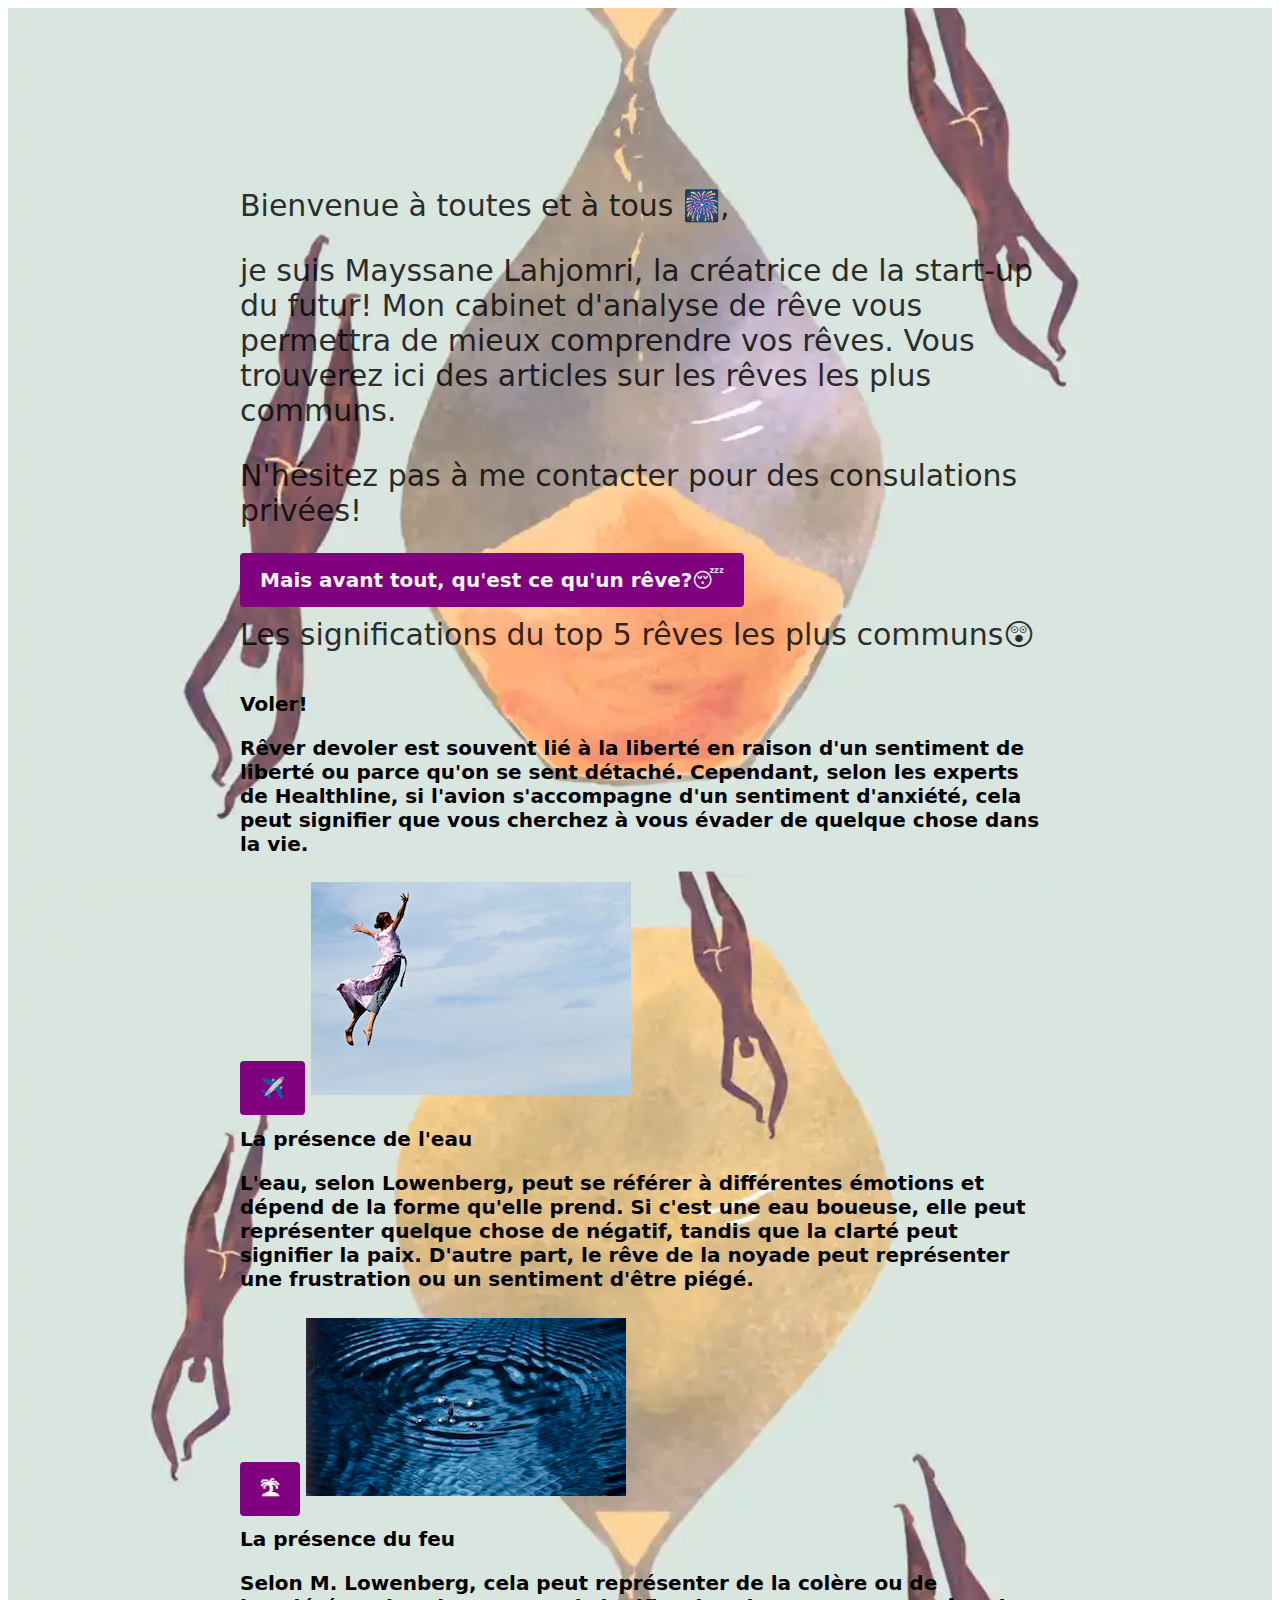
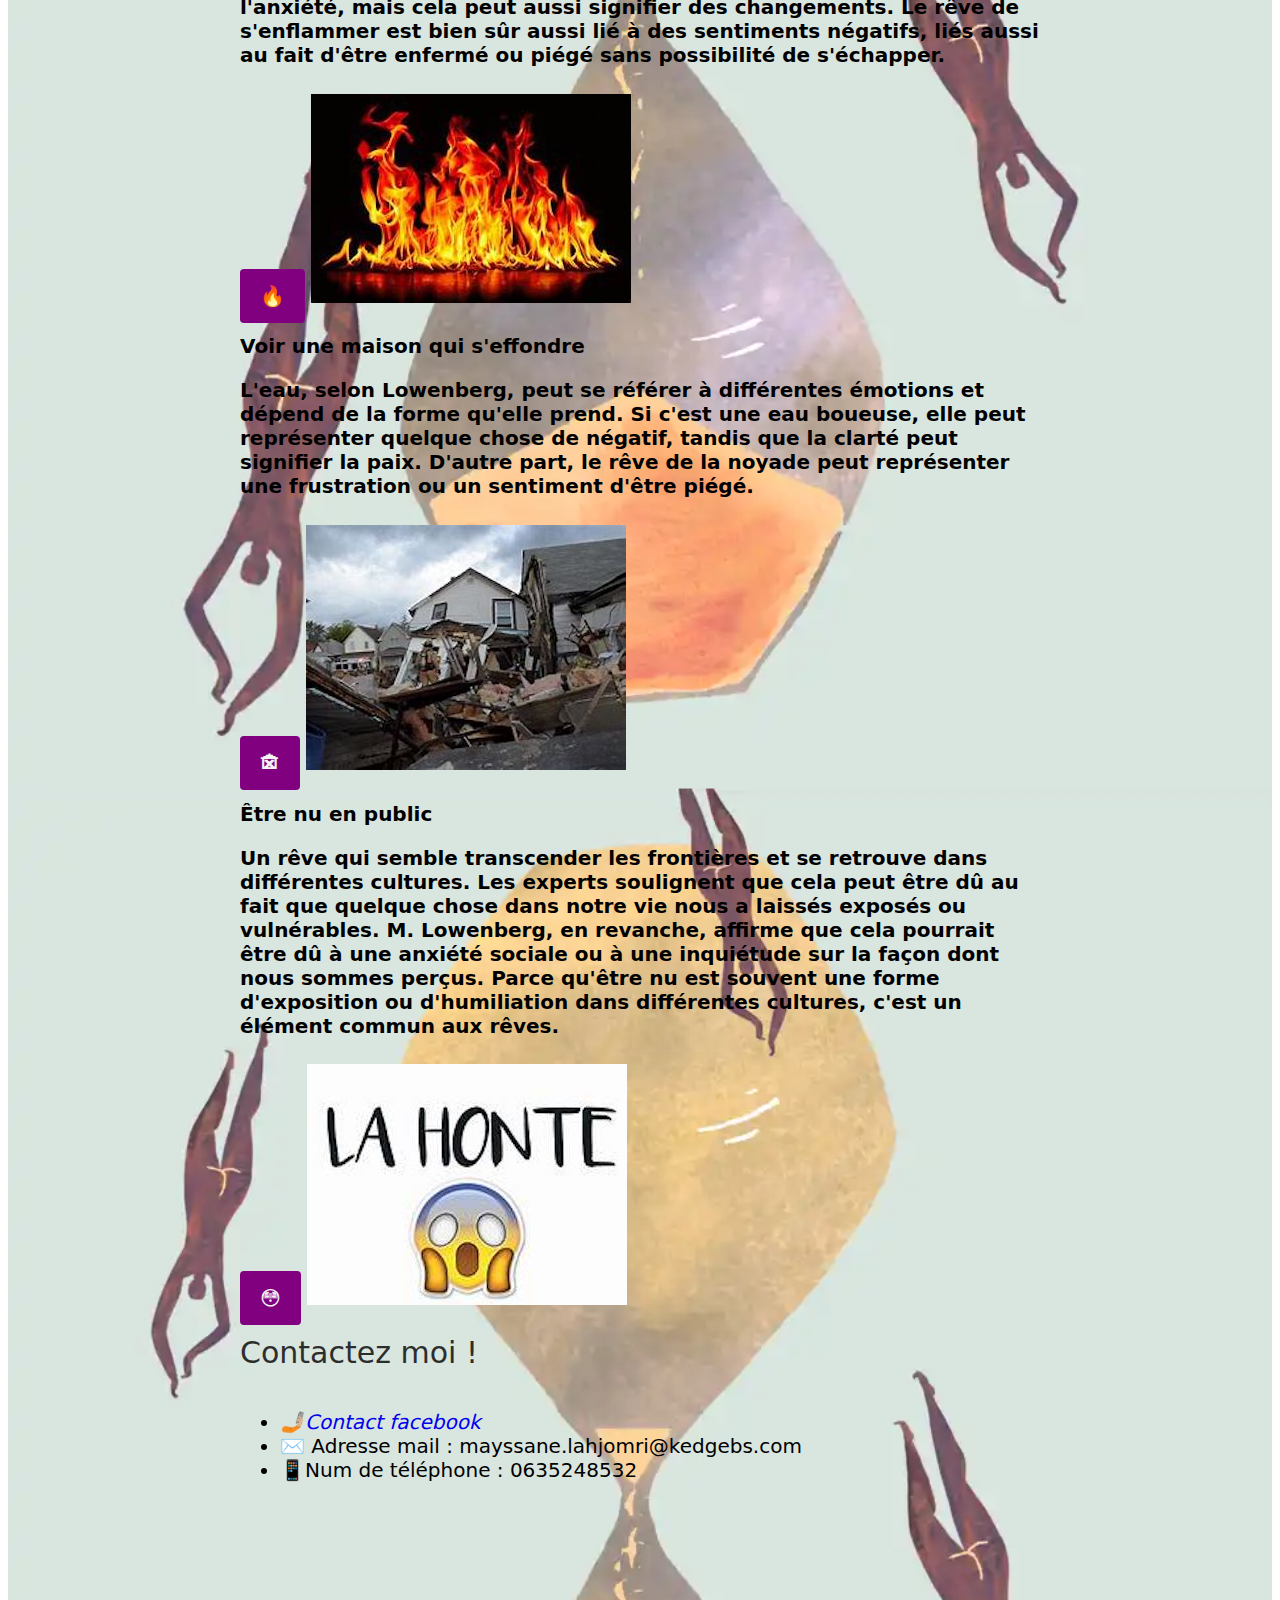
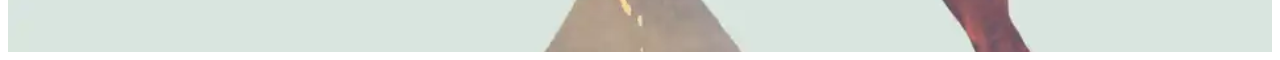
<file: UI-kit/index.html>
<!DOCTYPE html>

<html>
  <head>
   <title>Le cabinet d’analyse de rêves </title>
   <meta charset="UTF-8">
   <link rel="stylesheet" href="css/style.css">
  </head>
  
  <body>
    <div class="banner">
    <div class="container">
    <div><h2><p>Bienvenue à toutes et à tous 🎆,</p> je suis Mayssane Lahjomri, la créatrice de la start-up du futur! Mon cabinet d'analyse de rêve vous permettra de mieux comprendre vos rêves. Vous trouverez ici des articles sur les rêves les plus communs. <p>N'hésitez pas à me contacter pour des consulations privées!</h2></p>

        <a href="https://www.amb-maroc.fr/_maroc/histoire.html" class="btn-blue">Mais avant tout, qu'est ce qu'un rêve?😴</a>
        <h2>Les significations du top 5 rêves les plus communs😲</h2>

    <div class="card">
    <div class="card">
        <h4><p>Voler!</p>
        <p>Rêver devoler est souvent lié à la liberté en raison d'un sentiment de liberté ou parce qu'on se sent détaché. Cependant, selon les experts de Healthline, si l'avion s'accompagne d'un sentiment d'anxiété, cela peut signifier que vous cherchez à vous évader de quelque chose dans la vie.</p></h4>      
        <a href="https://www.wemystic.fr/rever-voler/" class="btn-blue">✈️</a>
        <img src="images/flying.jpg"alt="Voler"> 

    <div class="card">
    <div class="card">
        <h4><p>La présence de l'eau</p>
        <p>L'eau, selon Lowenberg, peut se référer à différentes émotions et dépend de la forme qu'elle prend. Si c'est une eau boueuse, elle peut représenter quelque chose de négatif, tandis que la clarté peut signifier la paix. D'autre part, le rêve de la noyade peut représenter une frustration ou un sentiment d'être piégé.</p></h4>  
        <a href="https://www.doctissimo.fr/psychologie/dictionnaire-des-reves/reve-eau" class="btn-blue">🏝</a>
        <img src="images/eau.jpg"alt="L'eau"> 

    <div class="card">
    <div class="card">
        <h4><p>La présence du feu</p>
        <p>Selon M. Lowenberg, cela peut représenter de la colère ou de l'anxiété, mais cela peut aussi signifier des changements. Le rêve de s'enflammer est bien sûr aussi lié à des sentiments négatifs, liés aussi au fait d'être enfermé ou piégé sans possibilité de s'échapper.</p></h4>      
        <a href="https://interpretation-reve.fr/dictionnaire-reve-F/feu.htm" class="btn-blue">🔥</a>
        <img src="images/th.jpg"alt="Le feu"> 

    <div class="card">
    <div class="card">
        <h4><p>Voir une maison qui s'effondre</p>
        <p>L'eau, selon Lowenberg, peut se référer à différentes émotions et dépend de la forme qu'elle prend. Si c'est une eau boueuse, elle peut représenter quelque chose de négatif, tandis que la clarté peut signifier la paix. D'autre part, le rêve de la noyade peut représenter une frustration ou un sentiment d'être piégé.</p></h4>  
        <a href="https://mondes-invisibles.com/rever-de-maison-qui-s-effondre/" class="btn-blue">🏚</a>
        <img src="images/OIP.jpg"alt="Maison qui s'effondre"> 

    <div class="card">
    <div class="card">
        <h4><p>Être nu en public</p>
        <p>Un rêve qui semble transcender les frontières et se retrouve dans différentes cultures. Les experts soulignent que cela peut être dû au fait que quelque chose dans notre vie nous a laissés exposés ou vulnérables. M. Lowenberg, en revanche, affirme que cela pourrait être dû à une anxiété sociale ou à une inquiétude sur la façon dont nous sommes perçus. Parce qu'être nu est souvent une forme d'exposition ou d'humiliation dans différentes cultures, c'est un élément commun aux rêves.</p></h4>  
        <a href="https://interpretation-reve.fr/dictionnaire-reve-N/nu.htm" class="btn-blue">😳</a>
        <img src="images/ou.jpg"alt="être nu en public"> 

      <h2>Contactez moi !</h2>
    <p><ul><li><a href="https://www.facebook.com/MayssaneLahjomri"><i class="fab facebook">🤳🏼Contact facebook</i></a></li>
      <li>✉️ Adresse mail : mayssane.lahjomri@kedgebs.com</li>
      <li>📱Num de téléphone : 0635248532</li></ul></p>
  </body>
</html>
</file>
<file: UI-kit/css/style.css>
@import url('https://fonts.googleapis.com/css2?family=Cinzel+Decorative:wght@400;700&family=Fleur+De+Leah&family=IM+Fell+English+SC&family=Noto+Sans+Mono:wght@300&display=swap');

@import url("components/container.css");
@import url("components/avatar.css");
@import url("components/button.css");
@import url("components/banner.css");


body {
   font-family: 'system-ui', monospace;
   font-size: 20px;
}
h1,h2,h3 {
	font-family: 'system-ui', monospace;
	font-weight: normal;
}

a {

	text-decoration: blink;
	
}
</file>
